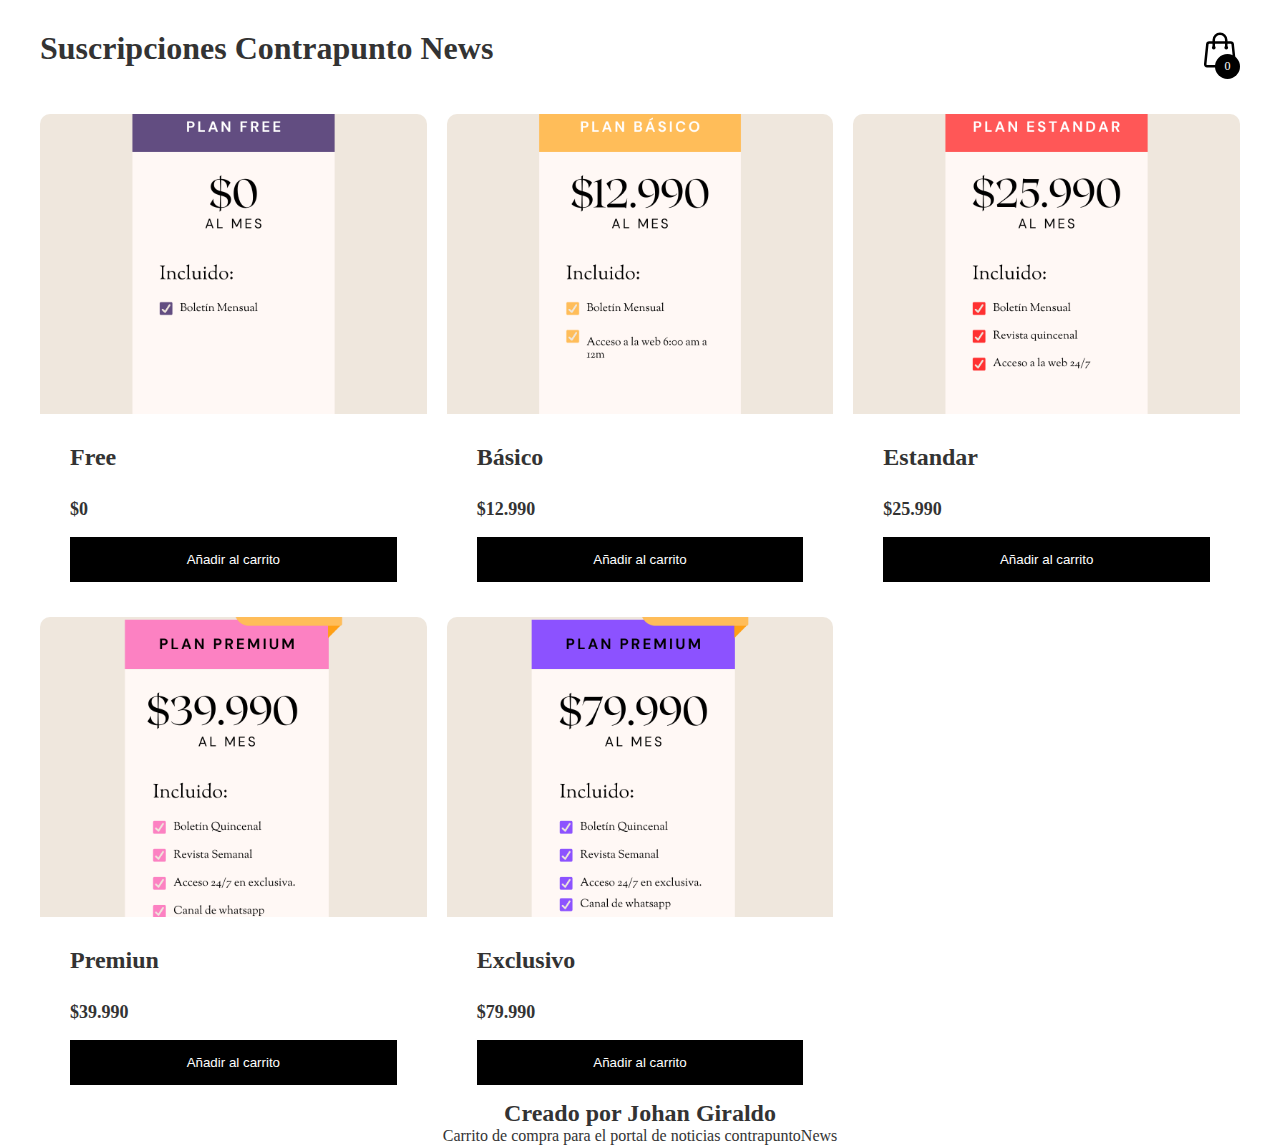
<file: index.html>
<!DOCTYPE html>
<html lang="en">
	<head>
		<meta charset="UTF-8" />
		<meta http-equiv="X-UA-Compatible" content="IE=edge" />
		<meta
			name="viewport"
			content="width=device-width, initial-scale=1.0"
		/>
		<title>Suscripciones</title>
		<link rel="stylesheet" href="./css/styles.css" />
		<script defer src="./js/index.js"></script>
	</head>
	<body>
		<header>
			<h1>Suscripciones Contrapunto News</h1>

			<div class="container-icon">
				<div class="container-cart-icon">
					<svg
						xmlns="http://www.w3.org/2000/svg"
						fill="none"
						viewBox="0 0 24 24"
						stroke-width="1.5"
						stroke="currentColor"
						class="icon-cart"
					>
						<path
							stroke-linecap="round"
							stroke-linejoin="round"
							d="M15.75 10.5V6a3.75 3.75 0 10-7.5 0v4.5m11.356-1.993l1.263 12c.07.665-.45 1.243-1.119 1.243H4.25a1.125 1.125 0 01-1.12-1.243l1.264-12A1.125 1.125 0 015.513 7.5h12.974c.576 0 1.059.435 1.119 1.007zM8.625 10.5a.375.375 0 11-.75 0 .375.375 0 01.75 0zm7.5 0a.375.375 0 11-.75 0 .375.375 0 01.75 0z"
						/>
					</svg>
					<div class="count-products">
						<span id="contador-productos">0</span>
					</div>
				</div>

				<div class="container-cart-products hidden-cart">
					<div class="row-product hidden">
						<div class="cart-product">
							<div class="info-cart-product">
								<span class="cantidad-producto-carrito">1</span>
								<p class="titulo-producto-carrito">Zapatos Nike</p>
								<span class="precio-producto-carrito">$80</span>
							</div>
							<svg
								xmlns="http://www.w3.org/2000/svg"
								fill="none"
								viewBox="0 0 24 24"
								stroke-width="1.5"
								stroke="currentColor"
								class="icon-close"
							>
								<path
									stroke-linecap="round"
									stroke-linejoin="round"
									d="M6 18L18 6M6 6l12 12"
								/>
							</svg>
						</div>
					</div>

					<div class="cart-total hidden">
						<h3>Total:</h3>
						<span class="total-pagar">$200</span>
					</div>
					<p class="cart-empty">El carrito está vacío</p>
				</div>
			</div>
		</header>
		<div class="container-items">
			<div class="item">
				<figure>
					<img
						src="multimedia/1.png"
						alt="producto"
					/>
				</figure>
				<div class="info-product">
					<h2>Free</h2>
					<p class="price">$0</p>
					<button class="btn-add-cart">Añadir al carrito</button>
				</div>
			</div>
			<div class="item">
				<figure>
					<img
						src="./multimedia/2.png"
						alt="producto"
					/>
				</figure>
				<div class="info-product">
					<h2>Básico</h2>
					<p class="price">$12.990</p>
					<button class="btn-add-cart">Añadir al carrito</button>
				</div>
			</div>
			<div class="item">
				<figure>
					<img
						src="./multimedia/3.png"
						alt="producto"
					/>
				</figure>
				<div class="info-product">
					<h2>Estandar</h2>
					<p class="price">$25.990</p>
					<button class="btn-add-cart">Añadir al carrito</button>
				</div>
			</div>
			<div class="item">
				<figure>
					<img
						src="./multimedia/4.png"
						alt="producto"
					/>
				</figure>
				<div class="info-product">
					<h2>Premiun</h2>
					<p class="price">$39.990</p>
					<button class="btn-add-cart">Añadir al carrito</button>
				</div>
			</div>
			<div class="item">
				<figure>
					<img
						src="./multimedia/5.png"
						alt="producto"
					/>
				</figure>
				<div class="info-product">
					<h2>Exclusivo</h2>
					<p class="price">$79.990</p>
					<button class="btn-add-cart">Añadir al carrito</button>
				</div>
			</div>
		</div>

		<footer>
			<h2>Creado por Johan Giraldo</h2>
			<p>Carrito de compra para el portal de noticias contrapuntoNews</p>
		</footer>

		
	</body>
</html>
</file>
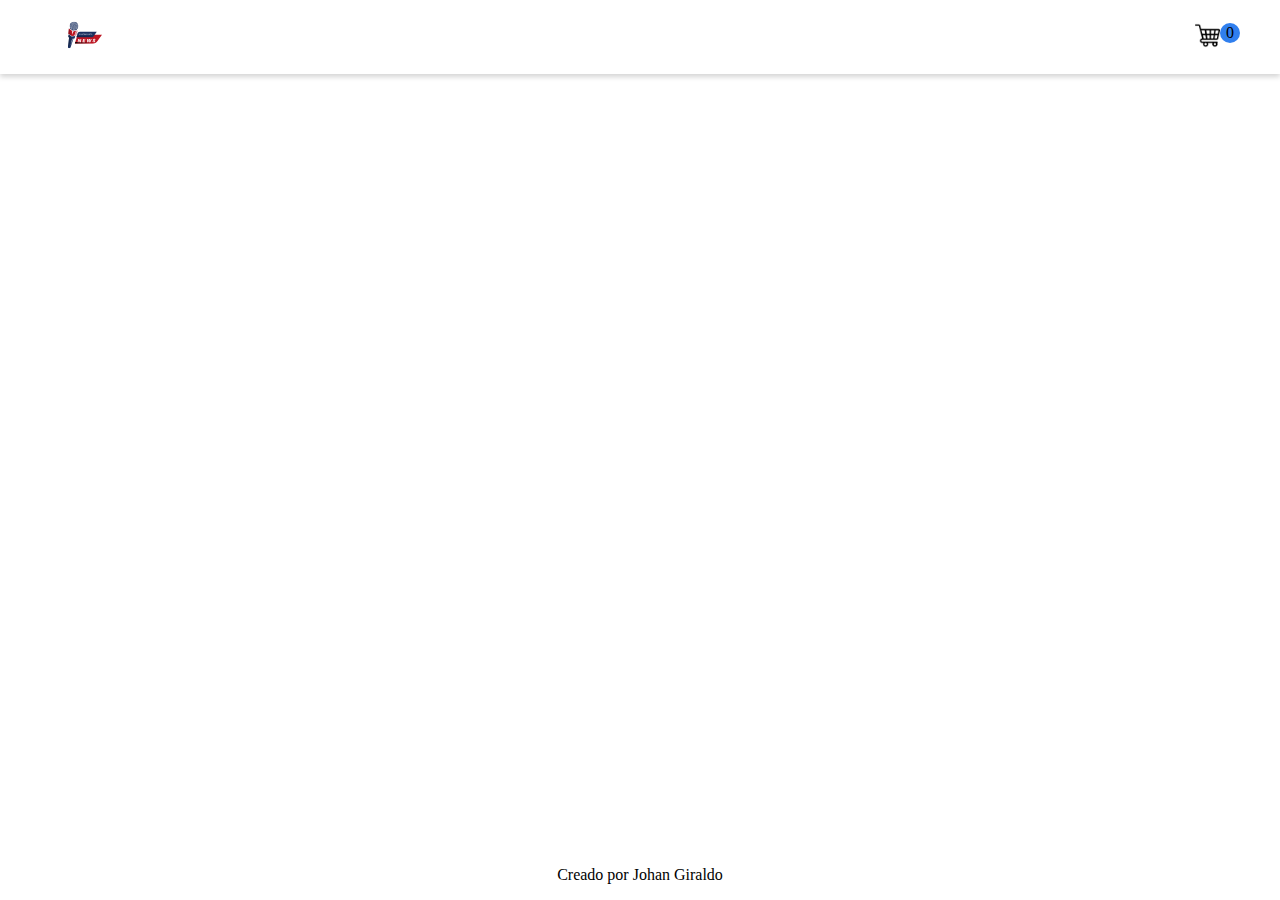
<file: html/cart.html>
<!DOCTYPE html>
<html lang="en">
<head>
    <meta charset="UTF-8">
    <meta name="viewport" content="width=device-width, initial-scale=1.0">
    <link rel="stylesheet" href="../style/style.css">
    <script defer src="../js/index.js" ></script>
    <title>Entrega dos</title>
</head>
<body>
  <header>
    <nav>
        <a href="../index.html"><img id="logo" src="../img/Icons/Contrapunto news.svg" alt="logo"></a>
        <div>
            <a id= "cart" href="cart.html
            "><img src="../img/Icons/shopping-cart.png" alt="carrito de compra"><span id="cuenta-carrito">0</span></a>
        </div>
    </nav>
  </header>
  <main></main>
  <footer>
    <p>Creado por Johan Giraldo</p>
  </footer>
    
</body>
</html>
</file>
<file: css/styles.css>
/* Globales */
*::after,
*::before,
*{
    margin: 0;
    padding: 0;
    box-sizing: border-box;
}

body{
    margin: 0 auto;
    max-width: 1200px;
    font-family: 'Lato';
    color: #333;
}

.icon-cart{
    width: 40px;
    height: 40px;
    stroke: #000;
}

.icon-cart:hover{
    cursor: pointer;
}

img{
    max-width: 100%;
}

/* Header */
header{
    display: flex;
    justify-content: space-between;
    padding: 30px 0 40px 0;
}

.container-icon{
    position: relative;
}

.count-products{
    position: absolute;
    top: 55%;
    right: 0;

    background-color: #000;
    color: #fff;
    width: 25px;
    height: 25px;

    display: flex;
    justify-content: center;
    align-items: center;
    border-radius: 50%;
}

#contador-productos{
    font-size: 12px;
}

.container-cart-products{
    position: absolute;
    top: 50px;
    right: 0;

    background-color: #fff;
    width: 400px;
    z-index: 1;
    box-shadow: 0 10px 20px rgba(0, 0, 0, 0.20);
    border-radius: 10px;
    
}

.cart-product{
    display: flex;
    align-items: center;
    justify-content: space-between;
    padding: 30px;

    border-bottom: 1px solid rgba(0, 0, 0, 0.20);

}

.info-cart-product{
    display: flex;
    justify-content: space-between;
    flex: 0.8;
}

.titulo-producto-carrito{
    font-size: 20px;
}

.precio-producto-carrito{
    font-weight: 700;
    font-size: 20px;
    margin-left: 10px;
}

.cantidad-producto-carrito{
    font-weight: 400;
    font-size: 20px;
}

.icon-close{
    width: 25px;
    height: 25px;
}

.icon-close:hover{
    stroke: red;
    cursor: pointer;
}

.cart-total{
    display: flex;
    justify-content: center;
    align-items: center;
    padding: 20px 0;
    gap: 20px;
}

.cart-total h3{
    font-size: 20px;
    font-weight: 700;
}

.total-pagar{
    font-size: 20px;
    font-weight: 900;
}

.hidden-cart{
    display: none;
}




/* Main */
.container-items{
    display: grid;
    grid-template-columns: repeat(3, 1fr);
    gap: 20px;
}

.item{
    border-radius: 10px;
}

.item:hover{
    box-shadow: 0 10px 20px rgba(0, 0, 0, 0.20);
}

.item img{
    width: 100%;
    height: 300px;
    object-fit: cover;
    border-radius: 10px 10px 0 0;
    transition: all .5s;
}

.item figure{
    overflow: hidden;
}

.item:hover img{
    transform: scale(1.2);
}

.info-product{
    padding: 15px 30px;
    line-height: 2;
    display: flex;
    flex-direction: column;
    gap: 10px;
}

.price{
    font-size: 18px;
    font-weight: 900;
}

.info-product button{
    border: none;
    background: none;
    background-color: #000;
    color: #fff;
    padding: 15px 10px;
    cursor: pointer;
    
}

.cart-empty{
    padding: 20px;
    text-align: center;
}


.hidden{
    display: none;
}
footer{
    text-align: center;
}
</file>
<file: style/style.css>
:root{
    --color-acento:#307fee;
    --color-acento-claro: rgba(119, 185, 255, 0.933);
    --color-texto:black;

}
body{
    font-family: 'Times New Roman', Times, serif;
    margin: 0;
    display: flex;
    flex-direction: column;
    height: 100vh;
}
h3 p{
    margin: 6px 0; 
}

a{
    text-decoration: none;
    color: var(--color-texto)
}
a:hover:not(#cart){
    color: var(--color-acento);
}
button{
    background-color: grey ;
    color: white;
    padding: 5px 10px;
    border: unset;
    border-radius: 5px;
    cursor: pointer;
}

header{
    box-shadow: 0 3px 5px rgba(0, 0, 0, 0.166);
    padding: 10px 0;
    margin-bottom: 5px;
}
header nav{
    display: flex;
    justify-content: space-between;
    margin: 0 60px;
}

header nav div{
    display: flex;
    align-items: center;
    gap: 20px;
    position: relative;
}

#cuenta-carrito{
    background-color: var(--color-acento);
    border-radius: 100%;
    display: inline-block;
    width: 20px;
    aspect-ratio: 1;
    text-align: center;
    line-height: 20px;
    position: absolute;
}


#logo{
    height: 50px;
}

header nav img{
    height: 25px;
}

footer{
    text-align: center;
    margin-top: auto;
}
</file>
